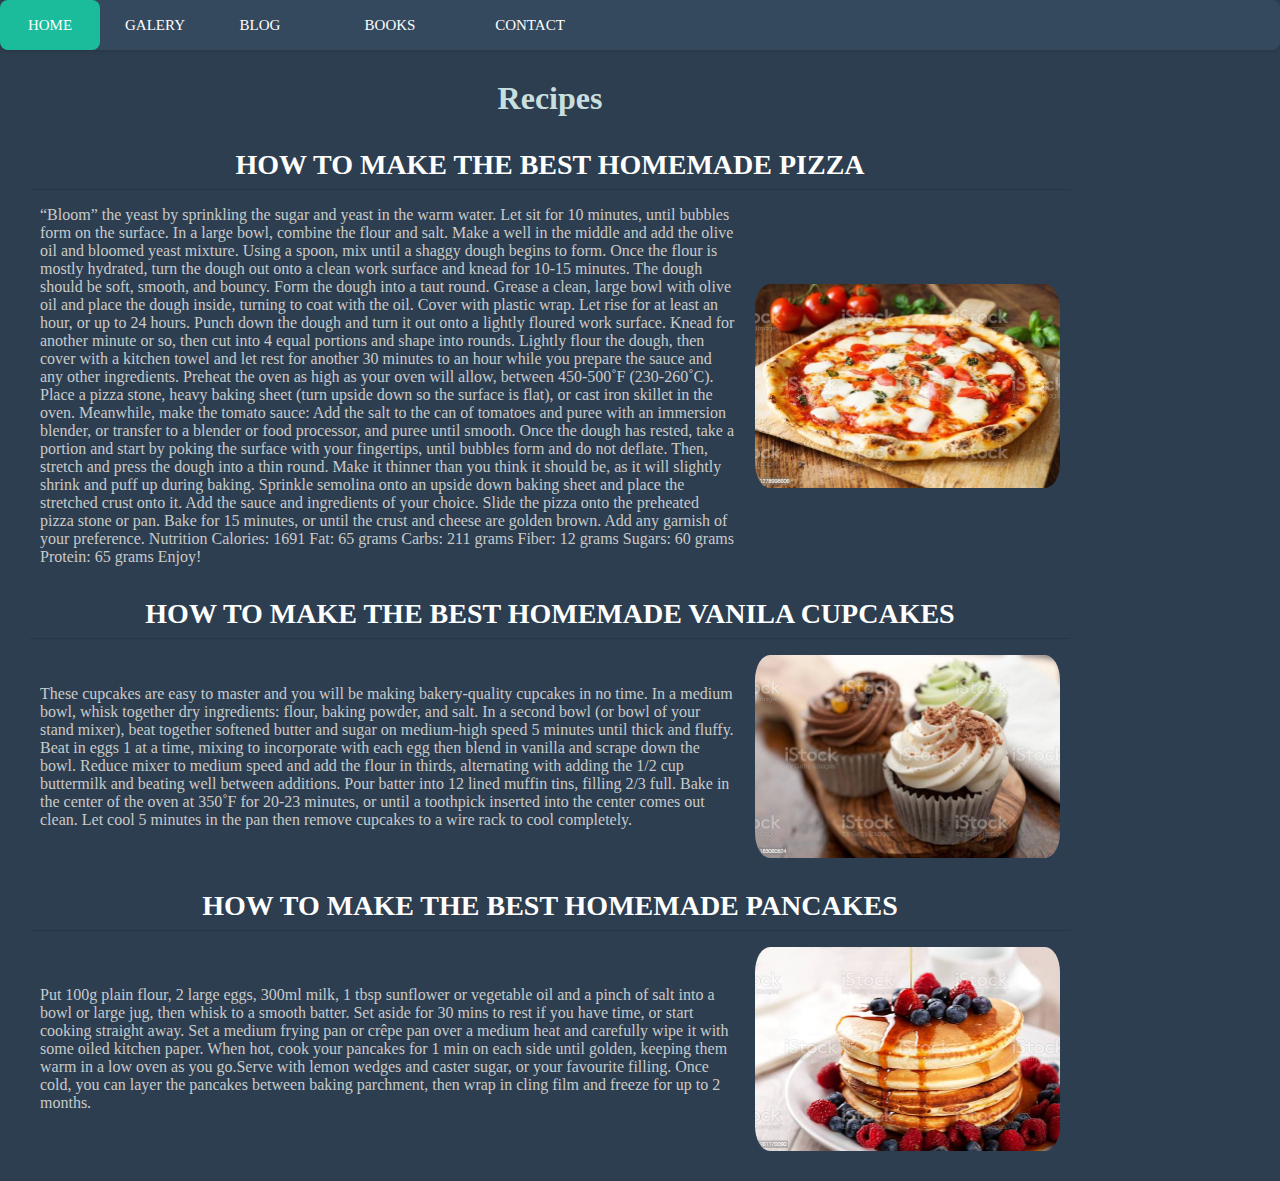
<file: blog.html>
<!DOCTYPE html>
<html>

<head>
    <meta charset="utf-8" />
    <link rel="stylesheet" href="style.css" />
    <script defer src="script.js"></script>
</head>

<body>
    <nav class="meni">
        <a href="index.html">Home</a>
        <a href="galery.html">Galery</a>
        <a href="blog.html">Blog</a>
        <a href="books.html">Books</a>
        <a href="contact.html">Contact</a>
        <div class="animation start-blog"></div>
    </nav>
    <div clas="recipes">
        <div class="container">
            <h1>Recipes</h1>

            <div>
                <div class="recipe">
                    <h2>How To Make The Best Homemade Pizza</h2>
                    <div class="recipe-wrap">
                        <p>
                            “Bloom” the yeast by sprinkling the sugar and yeast in the warm water. Let sit for 10 minutes, until bubbles form on the surface. In a large bowl, combine the flour and salt. Make a well in the middle and add the olive oil and bloomed yeast mixture. Using
                            a spoon, mix until a shaggy dough begins to form. Once the flour is mostly hydrated, turn the dough out onto a clean work surface and knead for 10-15 minutes. The dough should be soft, smooth, and bouncy. Form the dough into
                            a taut round. Grease a clean, large bowl with olive oil and place the dough inside, turning to coat with the oil. Cover with plastic wrap. Let rise for at least an hour, or up to 24 hours. Punch down the dough and turn it out
                            onto a lightly floured work surface. Knead for another minute or so, then cut into 4 equal portions and shape into rounds. Lightly flour the dough, then cover with a kitchen towel and let rest for another 30 minutes to an hour
                            while you prepare the sauce and any other ingredients. Preheat the oven as high as your oven will allow, between 450-500˚F (230-260˚C). Place a pizza stone, heavy baking sheet (turn upside down so the surface is flat), or cast
                            iron skillet in the oven. Meanwhile, make the tomato sauce: Add the salt to the can of tomatoes and puree with an immersion blender, or transfer to a blender or food processor, and puree until smooth. Once the dough has rested,
                            take a portion and start by poking the surface with your fingertips, until bubbles form and do not deflate. Then, stretch and press the dough into a thin round. Make it thinner than you think it should be, as it will slightly
                            shrink and puff up during baking. Sprinkle semolina onto an upside down baking sheet and place the stretched crust onto it. Add the sauce and ingredients of your choice. Slide the pizza onto the preheated pizza stone or pan.
                            Bake for 15 minutes, or until the crust and cheese are golden brown. Add any garnish of your preference. Nutrition Calories: 1691 Fat: 65 grams Carbs: 211 grams Fiber: 12 grams Sugars: 60 grams Protein: 65 grams Enjoy!
                        </p>
                        <img src="sliki/pizza.jpg" />
                    </div>
                </div>
            </div>
            <div>
                <div class="recipe">
                    <h2>How To Make The Best Homemade vanila cupcakes</h2>
                    <div class="recipe-wrap">
                        <p>
                            These cupcakes are easy to master and you will be making bakery-quality cupcakes in no time. In a medium bowl, whisk together dry ingredients: flour, baking powder, and salt. In a second bowl (or bowl of your stand mixer), beat together softened butter
                            and sugar on medium-high speed 5 minutes until thick and fluffy. Beat in eggs 1 at a time, mixing to incorporate with each egg then blend in vanilla and scrape down the bowl. Reduce mixer to medium speed and add the flour in
                            thirds, alternating with adding the 1/2 cup buttermilk and beating well between additions. Pour batter into 12 lined muffin tins, filling 2/3 full. Bake in the center of the oven at 350˚F for 20-23 minutes, or until a toothpick
                            inserted into the center comes out clean. Let cool 5 minutes in the pan then remove cupcakes to a wire rack to cool completely.
                        </p>
                        <img src="sliki/vanila.jpg" />
                    </div>
                </div>
            </div>

            <div>
                <div class="recipe">
                    <h2>How To Make The Best Homemade Pancakes</h2>
                    <div class="recipe-wrap">
                        <p>
                            Put 100g plain flour, 2 large eggs, 300ml milk, 1 tbsp sunflower or vegetable oil and a pinch of salt into a bowl or large jug, then whisk to a smooth batter. Set aside for 30 mins to rest if you have time, or start cooking straight away. Set a medium
                            frying pan or crêpe pan over a medium heat and carefully wipe it with some oiled kitchen paper. When hot, cook your pancakes for 1 min on each side until golden, keeping them warm in a low oven as you go.Serve with lemon wedges
                            and caster sugar, or your favourite filling. Once cold, you can layer the pancakes between baking parchment, then wrap in cling film and freeze for up to 2 months.
                        </p>
                        <img src="sliki/pancakes.jpg" />
                    </div>
                </div>
            </div>
        </div>
    </div>
</body>

</html>
</file>
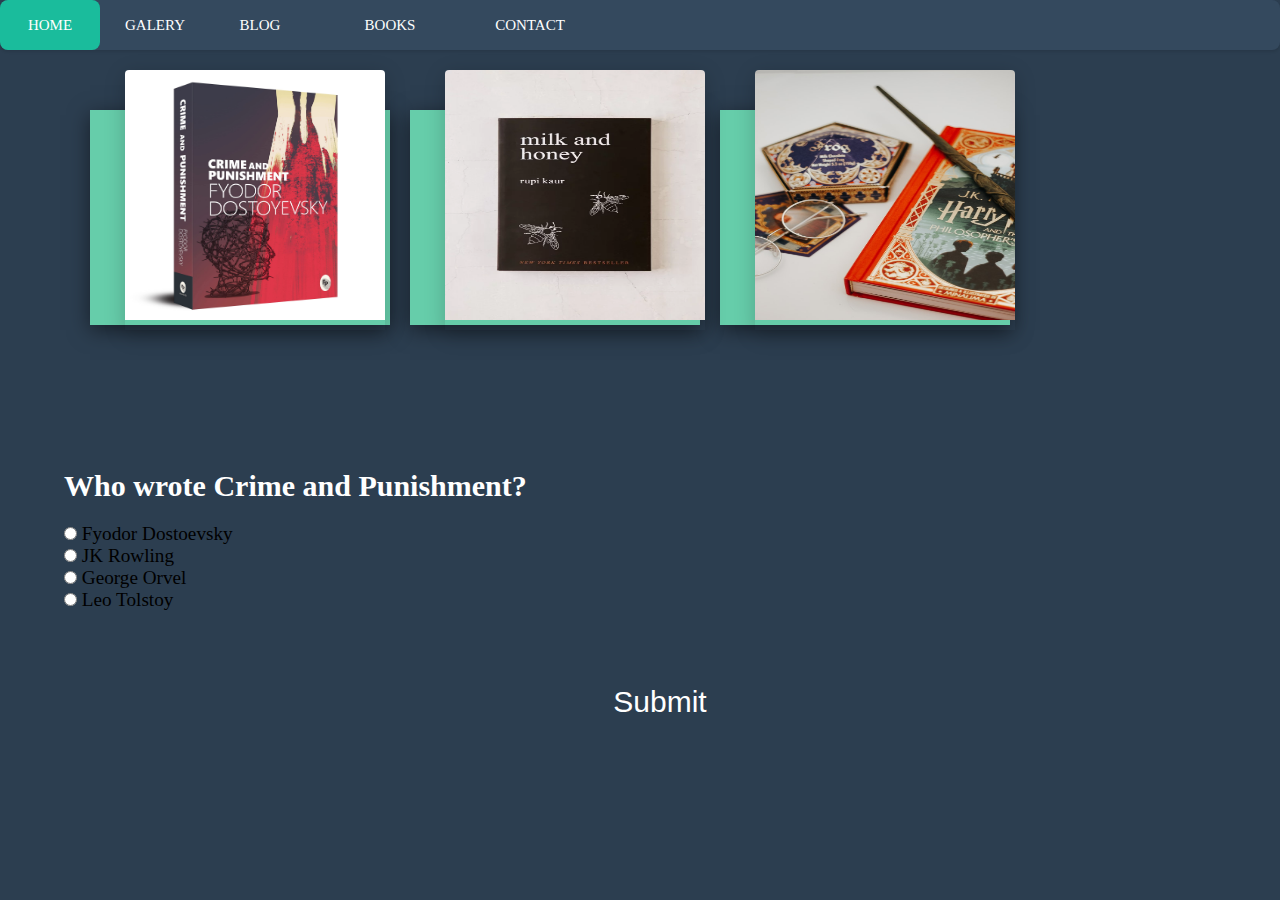
<file: books.html>
<!DOCTYPE html>
<html>

<head>
    <meta charset="utf-8" />
    <link rel="stylesheet" href="style.css" />
</head>

<body>
    <nav class="meni">
        <a href="index.html">Home</a>
        <a href="galery.html">Galery</a>
        <a href="blog.html">Blog</a>
        <a href="books.html">Books</a>
        <a href="contact.html">Contact</a>
        <div class="animation start-books"></div>
    </nav>

    <body>
        <div class="container">
            <div class="card">
                <div class="imgBx">
                    <img src="sliki/zlostorstvo.jpg" />
                </div>
                <div class="content">
                    <h2>Crime and Punishment</h2>
                    <p></p>
                </div>
            </div>
            <div class="card">
                <div class="imgBx">
                    <img src="sliki/milkandhoney.jpg" />
                </div>
                <div class="content">
                    <h2>Milk and Honey</h2>
                    <p></p>
                </div>
            </div>

            <div class="card">
                <div class="imgBx">
                    <img src="sliki/hp.jpg" />
                </div>
                <div class="content">
                    <h2>Harry Potter</h2>
                    <p></p>
                </div>
            </div>

        </div>

        <div class- "quiz-container" id="quiz">
            <div class="quiz-header">
                <h2 id="question">Question Text</h2>
                <ul>
                    <li>
                        <input type="radio" name="answer" id="a" class="answer" />
                        <label for="a" id="a_text">Answer</label>
                    </li>

                    <li>
                        <input type="radio" name="answer" id="b" class="answer" />
                        <label for="b" id="b_text">Answer</label>
                    </li>

                    <li>
                        <input type="radio" name="answer" id="c" class="answer" />
                        <label for="c" id="c_text">Answer</label>
                    </li>

                    <li>
                        <input type="radio" name="answer" id="d" class="answer" />
                        <label for="d" id="d_text">Answer</label>
                    </li>
                </ul>
            </div>
            <button id="submit">Submit</button>
        </div>
        <script src="script.js"></script>

    </body>

</html>
</file>
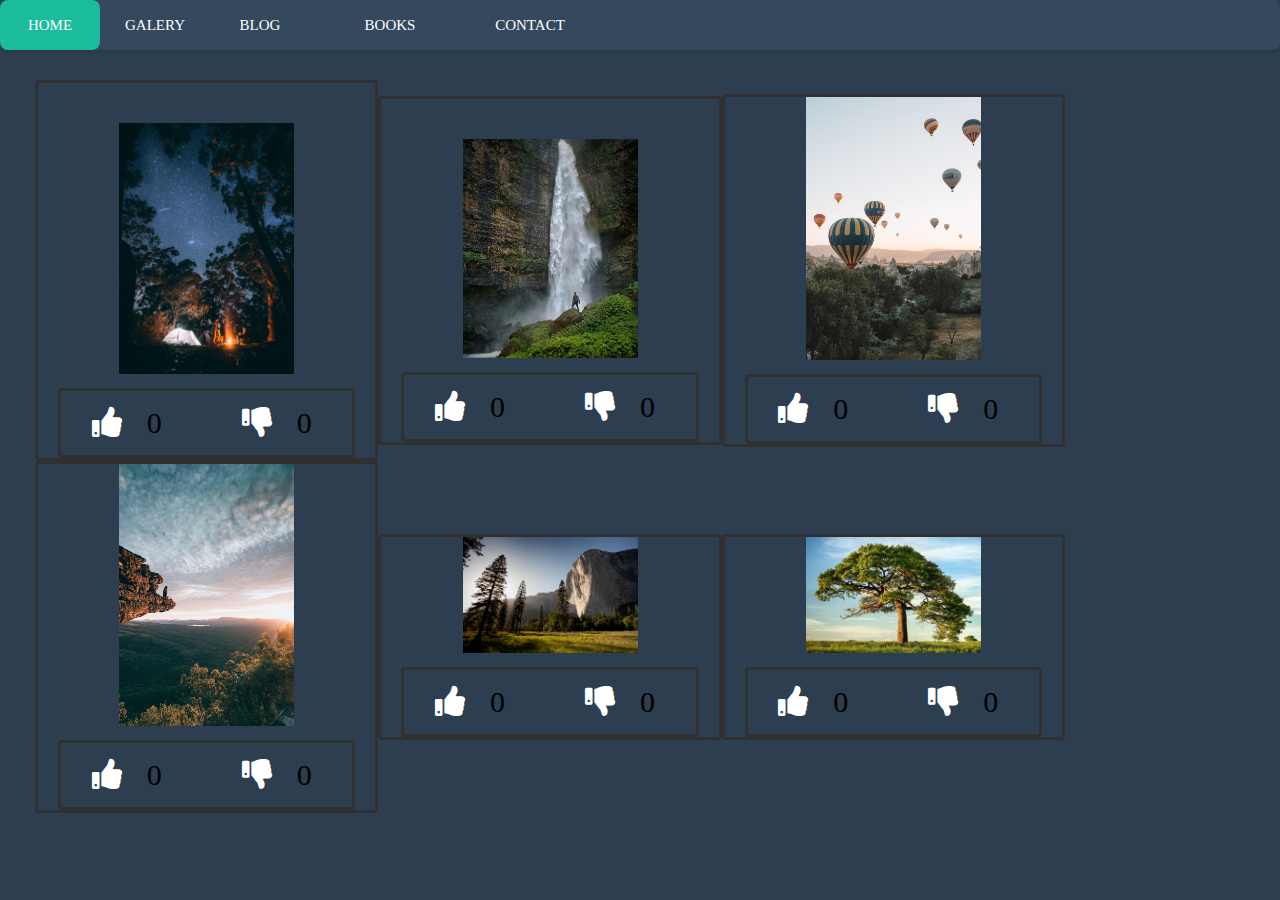
<file: galery.html>
<!DOCTYPE html>
<html>

<head>
    <meta charset="utf-8" />
    <link rel="stylesheet" href="https://cdnjs.cloudflare.com/ajax/libs/font-awesome/5.12.1/css/all.min.css" />
    <link rel="stylesheet" href="style.css" />
</head>

<body>
    <nav class="meni">
        <a href="index.html">Home</a>
        <a href="galery.html">Galery</a>
        <a href="blog.html">Blog</a>
        <a href="books.html">Books</a>
        <a href="contact.html">Contact</a>
        <div class="animation start-galery"></div>
    </nav>

    <div class="container">
        <div class="galery-card-wrap">
            <div class="galery-card">
                <h2></h2>

                <img src="sliki/slika1.jpg" />
                <div class="voting">
                    <button id="likebtn">
              <i class="fa fa-thumbs-up"></i>
            </button>
                    <input type="number" class="like" value="0" name="" />

                    <button id="dislikebtn">
              <i class="fa fa-thumbs-down"></i>
            </button>
                    <input type="number" class="like" value="0" name="" />
                </div>
            </div>
        </div>

        <div class="galery-card-wrap">
            <div class="galery-card">
                <h2></h2>

                <img src="sliki/slika2.jpg" />
                <div class="voting">
                    <button id="likebtn">
              <i class="fa fa-thumbs-up"></i>
            </button>
                    <input type="number" class="like" value="0" name="" />

                    <button id="dislikebtn">
              <i class="fa fa-thumbs-down"></i>
            </button>
                    <input type="number" class="like" value="0" name="" />
                </div>
            </div>
        </div>
        <div class="galery-card-wrap">
            <div class="galery-card">
                <img src="sliki/slika3.jpg" />
                <div class="voting">
                    <button id="likebtn">
              <i class="fa fa-thumbs-up"></i>
            </button>
                    <input type="number" class="like" value="0" name="" />

                    <button id="dislikebtn">
              <i class="fa fa-thumbs-down"></i>
            </button>
                    <input type="number" class="like" value="0" name="" />
                </div>
            </div>
        </div>
        <div class="galery-card-wrap">
            <div class="galery-card">
                <img src="sliki/slika4.jpg" />
                <div class="voting">
                    <button id="likebtn">
              <i class="fa fa-thumbs-up"></i>
            </button>
                    <input  class="like" type="number"  value="0" name="" />

                    <button id="dislikebtn">
              <i class="fa fa-thumbs-down"></i>
            </button>
                    <input type="number" class="like" value="0" name="" />
                </div>
            </div>
        </div>
        <div class="galery-card-wrap">
            <div class="galery-card">
                <img src="sliki/slika5.jpg" />
                <div class="voting">
                    <button id="likebtn">
              <i class="fa fa-thumbs-up"></i>
            </button>
                    <input type="number" class="like" value="0" name="" />

                    <button id="dislikebtn">
              <i class="fa fa-thumbs-down"></i>
            </button>
                    <input type="number" class="like" value="0" name="" />
                </div>
            </div>
        </div>
        <div class="galery-card-wrap">
            <div class="galery-card">
                <img src="sliki/slika6.jpg" />
                <div class="voting">
                    <button id="likebtn">
              <i class="fa fa-thumbs-up"></i>
            </button>
                    <input type="number" class="like" value="0" name="" />

                    <button id="dislikebtn">
              <i class="fa fa-thumbs-down"></i>
            </button>
                    <input type="number" class="like" value="0" name="" />
                </div>
            </div>
        </div>
    </div>
    <script type="text/javascript">
        let likebtn = document.querySelector("#likebtn");
        let dislikebtn = document.querySelector("#dislikebtn");

        let input1 = document.querySelector("#input1");
        let input2 = document.querySelector("#input2");

        likebtn.addEventListener("click", () => {
            input1.value = parseInt(input1.value) + 1;
            input1.style.color = "#12ff00";
        });
        dislikebtn.addEventListener("click", () => {
            input2.value = parseInt(input2.value) + 1;
            input2.style.color = "#ff0000";
        });
    </script>
</body>

</html>
</file>
<file: style.css>
/* MENU */

nav {
    position: relative;
    margin: 0;
    width: 100%;
    height: 50px;
    background: #34495e;
    border-radius: 8px;
    font-size: 0;
    box-shadow: 0 2px 3px 0 rgba(0, 0, 0, .1);
}

nav a {
    font-size: 15px;
    text-transform: uppercase;
    color: white;
    text-decoration: none;
    line-height: 50px;
    position: relative;
    z-index: 1;
    display: inline-block;
    text-align: center;
}

nav .animation {
    position: absolute;
    height: 100%;
    top: 0;
    z-index: 0;
    background: #1abc9c;
    width: 100px;
    border-radius: 8px;
    transition: all.5s ease 0s;
}

a:nth-child(1) {
    width: 100px;
}

nav .start-home,
a:nth-child(1):hover~.animation {
    width: 100px;
    left: 0;
}

a:nth-child(2) {
    width: 110px;
}

nav .start-galery,
a:nth-child(2):hover~.animation {
    width: 110px;
    left: 100px;
}

a:nth-child(3) {
    width: 100px;
}

nav .start-blog,
a:nth-child(3):hover~.animation {
    width: 100px;
    left: 210px;
}

a:nth-child(4) {
    width: 160px;
}

nav .start-books,
a:nth-child(4):hover~.animation {
    width: 160px;
    left: 310px;
}

a:nth-child(5) {
    width: 120px;
}

nav .start-contact,
a:nth-child(5):hover~.animation {
    width: 120px;
    left: 470px;
}


/* INDEX PAGE */

p.tekst,
h1.tekst {
    color: rgba(2, 18, 39, 0.521);
    font-family: arial;
    font-size: medium;
}

.recipe {
    margin-top: 2rem;
}

.recipe h2 {
    margin: 0;
    text-transform: uppercase;
    padding: 0;
    color: white;
    font-weight: 900;
    font-size: 1.75rem;
    text-align: center;
}

.recipe p {
    color: #cacaca;
    font-size: 1rem;
    padding: 0 10px;
}

.recipe .recipe-wrap {
    border-top: 1px solid rgba(0, 0, 0, 0.125);
    padding-top: 1rem;
    margin-top: 0.5rem;
    display: flex;
    align-items: center;
    justify-content: space-between;
}

.recipe .recipe-wrap img {
    border-radius: 25px;
    padding: 0 10px;
    width: 325px;
    height: auto;
}


/* QUIZ */

* {
    box-sizing: border-box;
}

body {
    background-image: linear-gradient(315deg, #9cb1cf 0% #f5f7f7 100%);
    margin: 0;
    overflow-x: hidden;
    font-family: sans-serif;
    min-height: 100vh;
    background: #2c3e50;
}

.quiz-container {
    background-color: #fff;
    border-radius: 10px;
    box-shadow: 0 0 10px 2px rgba(100, 100, 100, 0.1);
    width: 600px;
    overflow: hidden;
}

.quiz-header {
    padding: 4rem;
}

ul {
    list-style-type: none;
    padding: 0;
}

ul li {
    font-size: 1.2rem;
    margin: 1 rem 0;
    ;
}

ul li label {
    cursor: pointer;
}

button {
    background-color: #1abc9c;
    color: #fff;
    border: none;
    display: block;
    width: 100%;
    cursor: pointer;
    font-size: 1.1rem;
    font-family: Arial;
    padding: 1.3rem;
}

button:hover {
    background-color: green;
}

button:focus {
    outline: none;
    background-color: aquamarine;
}


/* HOVER  */

.container {
    position: relative;
    width: 1100px;
    display: flex;
    justify-content: center;
    align-items: center;
    padding: 30px;
    flex-wrap: wrap;
}

.container .card {
    max-width: 300px;
    height: 215px;
    background: mediumaquamarine;
    margin: 30px 10px;
    padding: 20px 15px;
    box-shadow: 0 5px 20px rgba(0, 0, 0, 0.5);
    transition: 0.3s ease-in-out;
    flex-direction: column;
}

.container .card:hover {
    height: 420px;
}

.container .card .imgBx {
    position: relative;
    width: 260px;
    height: 260px;
    top: -60px;
    left: 20px;
    box-shadow: 0 5px 20px rgba(0, 0, 0, 0.2);
}

.container .card .imgBx img {
    max-width: 100%;
    border-radius: 4px;
}

.container .card .content {
    position: relative;
    margin-top: -140px;
    padding: 10px 15px;
    text-align: center;
    color: #111;
    visibility: hidden;
    opacity: 0;
    transition: 0.3s ease-in-out;
}

.container .card:hover .content {
    visibility: visible;
    opacity: 1;
    margin-top: -40px;
    transition-delay: 0.3s;
}


/* LIKE/DISLIKE BTN */

* {
    margin: 0;
    padding: 0;
    font-family: ariel;
    outline: none;
}

.container .galery-card img {
    max-width: 175px;
    height: auto;
}

.container .galery-card-wrap {
    border: 3px solid #303030;
    padding: 0 20px;
    width: 33%;
    text-align: center;
    border-radius: 4px;
    position: relative;
}

h2 {
    color: #fff;
    padding: 20px 0;
    font-size: 30px;
}

img {
    position: relative;
    height: 100%;
    width: 100%;
    padding-bottom: 10px;
}

.voting {
    position: relative;
    border: 3px solid #303030;
    border-radius: 4px;
    padding: 5px;
    display: flex;
    justify-content: center;
}

.like {
    width: 50px;
    border: none;
    background: none;
    columns: #919191;
    font-size: 30px;
    margin: 0 10px;
    pointer-events: none;
}

button {
    color: #fff;
    background: none;
    font-size: 30px;
    padding: 0 15px;
    margin: 10px 0;
    margin-left: 20px;
    cursor: pointer;
}

button:active {
    color: #004cff36;
    transform: scale(1.2);
}

.bg-img {
    background-image: url("https://images.unsplash.com/photo-1489769002049-ccd828976a6c?ixlib=rb-1.2.1&ixid=MnwxMjA3fDB8MHxwaG90by1wYWdlfHx8fGVufDB8fHx8&auto=format&fit=crop&w=2861&q=80");
    background-size: cover;
}
h1{
    color: #c8dfdf;
}
.link{
    color:#9cb1cf
}
</file>
